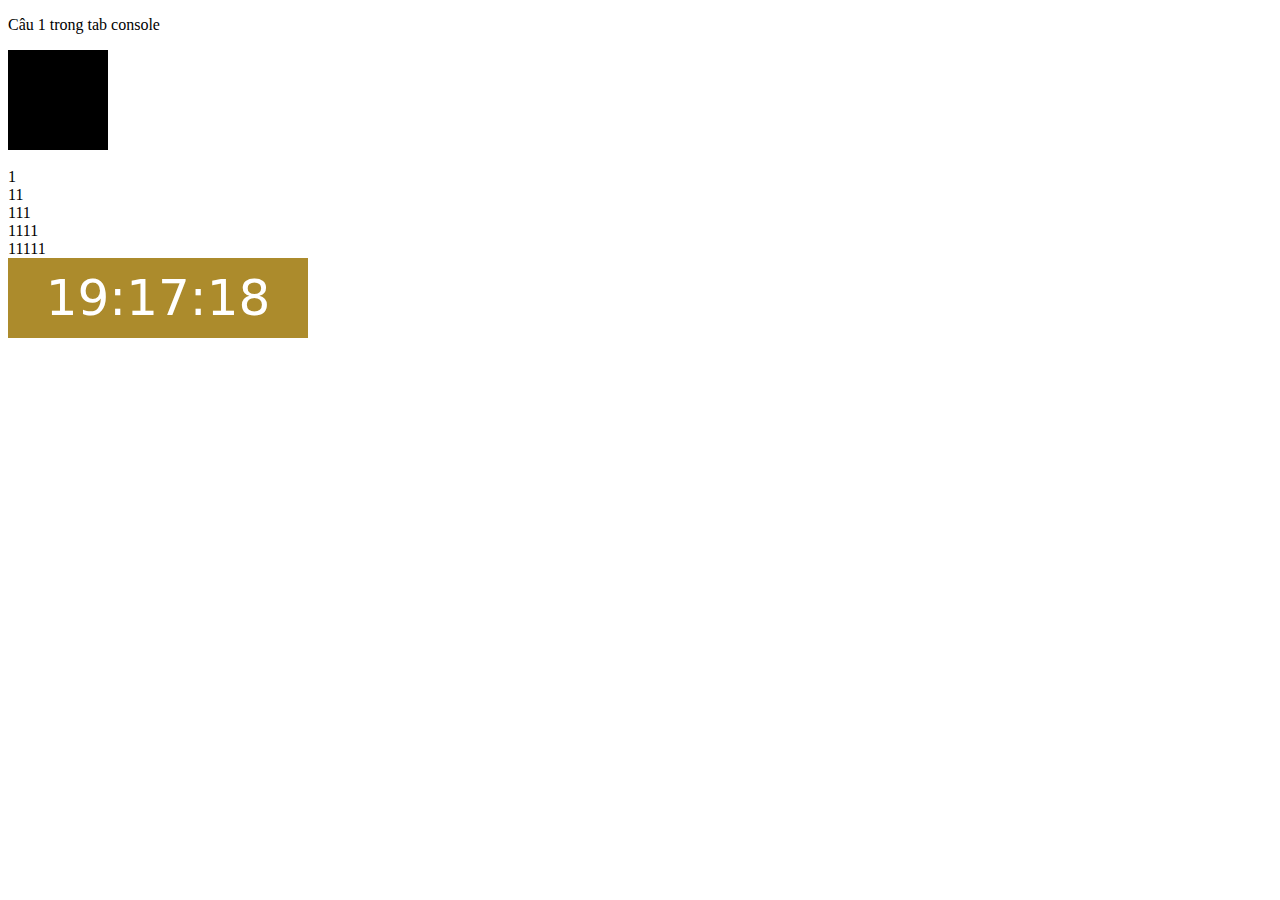
<file: checkpoint/index.html>
<!DOCTYPE html>
<html lang="en">

<head>
    <meta charset="UTF-8">
    <meta http-equiv="X-UA-Compatible" content="IE=edge">
    <meta name="viewport" content="width=device-width, initial-scale=1.0">
    <title>Document</title>
    <link rel="stylesheet" href="./style.css">
</head>

<body>
    <p>Câu 1 trong tab console</p>
    <div id="result"></div>
    <div id="box"></div>
    <div id="number"></div>
    <div id="time"></div>
    <script src="main.js"></script>
</body>

</html>
</file>
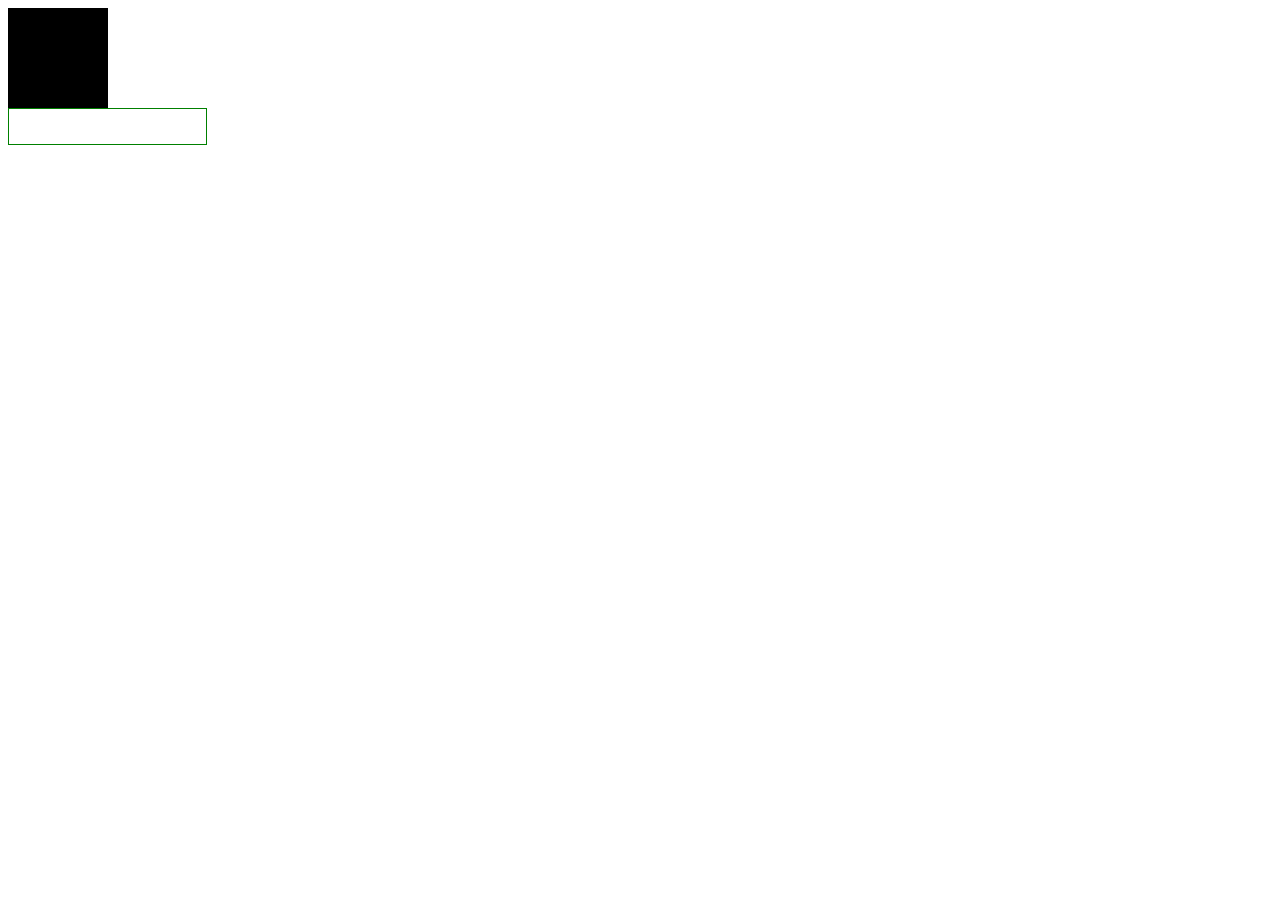
<file: Lesson 3/index.html>
<!DOCTYPE html>
<html lang="en">
<head>
    <meta charset="UTF-8">
    <meta http-equiv="X-UA-Compatible" content="IE=edge">
    <meta name="viewport" content="width=device-width, initial-scale=1.0">
    <link rel="stylesheet" href="style.css">
    <title>Document</title>
</head>
<body>

    <div class="square"></div>
    <input type="email" id="email">
    <script src="./main.js"></script>
</body>
</html>
</file>
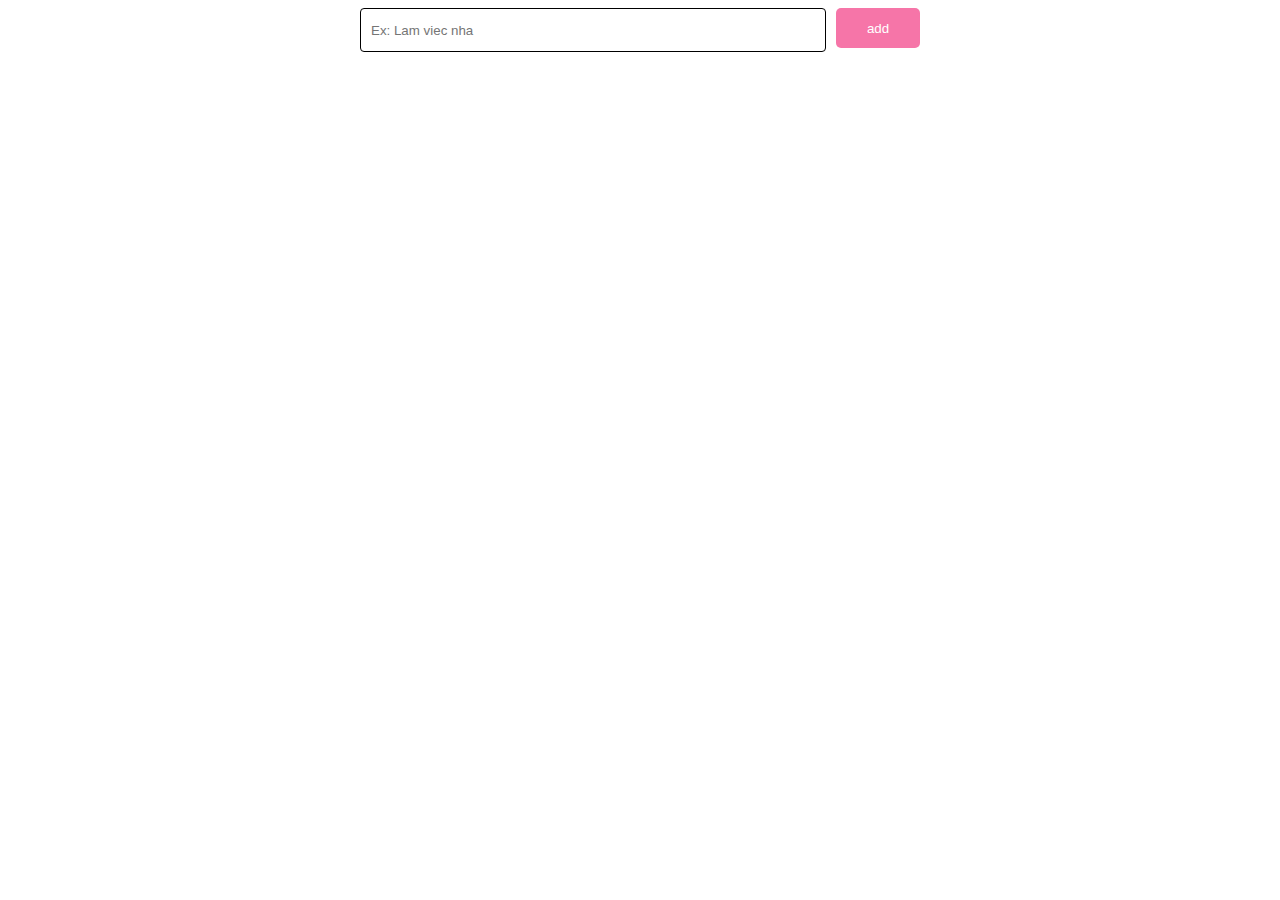
<file: Lesson 5/index.html>
<!DOCTYPE html>
<html lang="en">

<head>
    <meta charset="UTF-8">
    <meta http-equiv="X-UA-Compatible" content="IE=edge">
    <meta name="viewport" content="width=device-width, initial-scale=1.0">
    <link rel="stylesheet" href="https://cdnjs.cloudflare.com/ajax/libs/font-awesome/6.1.2/css/all.min.css"
        integrity="sha512-1sCRPdkRXhBV2PBLUdRb4tMg1w2YPf37qatUFeS7zlBy7jJI8Lf4VHwWfZZfpXtYSLy85pkm9GaYVYMfw5BC1A=="
        crossorigin="anonymous" referrerpolicy="no-referrer" />
    <link rel="stylesheet" href="style.css">
    <title>Document</title>
</head>

<body>
    <div class="container">
        <form id="task-form">
            <input type="text" id="task" placeholder="Ex: Lam viec nha">
            <button>add</button>
        </form>

        <div class="task-list">
            <div class="task-container">
                <p class="task-content">Lam viec nha</p>
                <div>
                    <i class="fa-solid fa-check finish-task-btn"></i>
                    <i class="fa-solid fa-xmark delete-task-btn"></i>
                </div>
            </div>
        </div>
    </div>

    <script src="./main.js"></script>
</body>

</html>
</file>
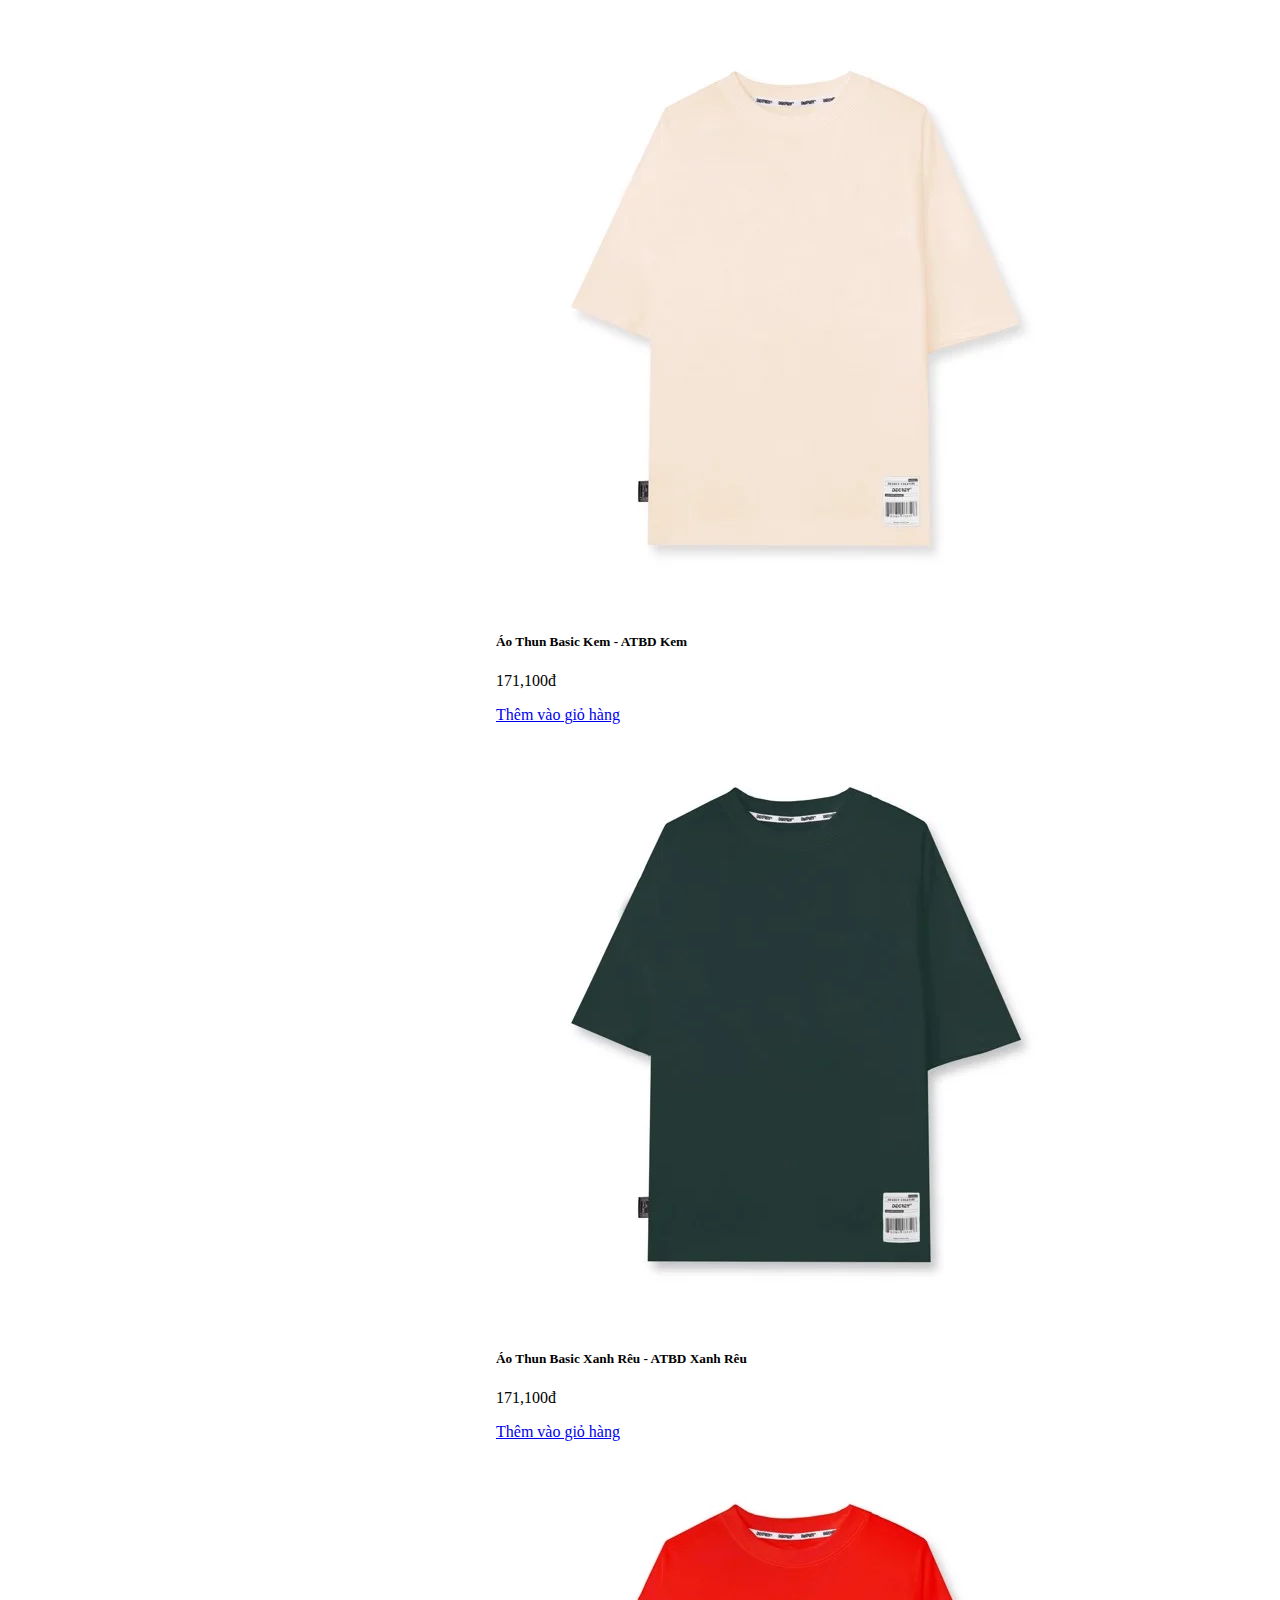
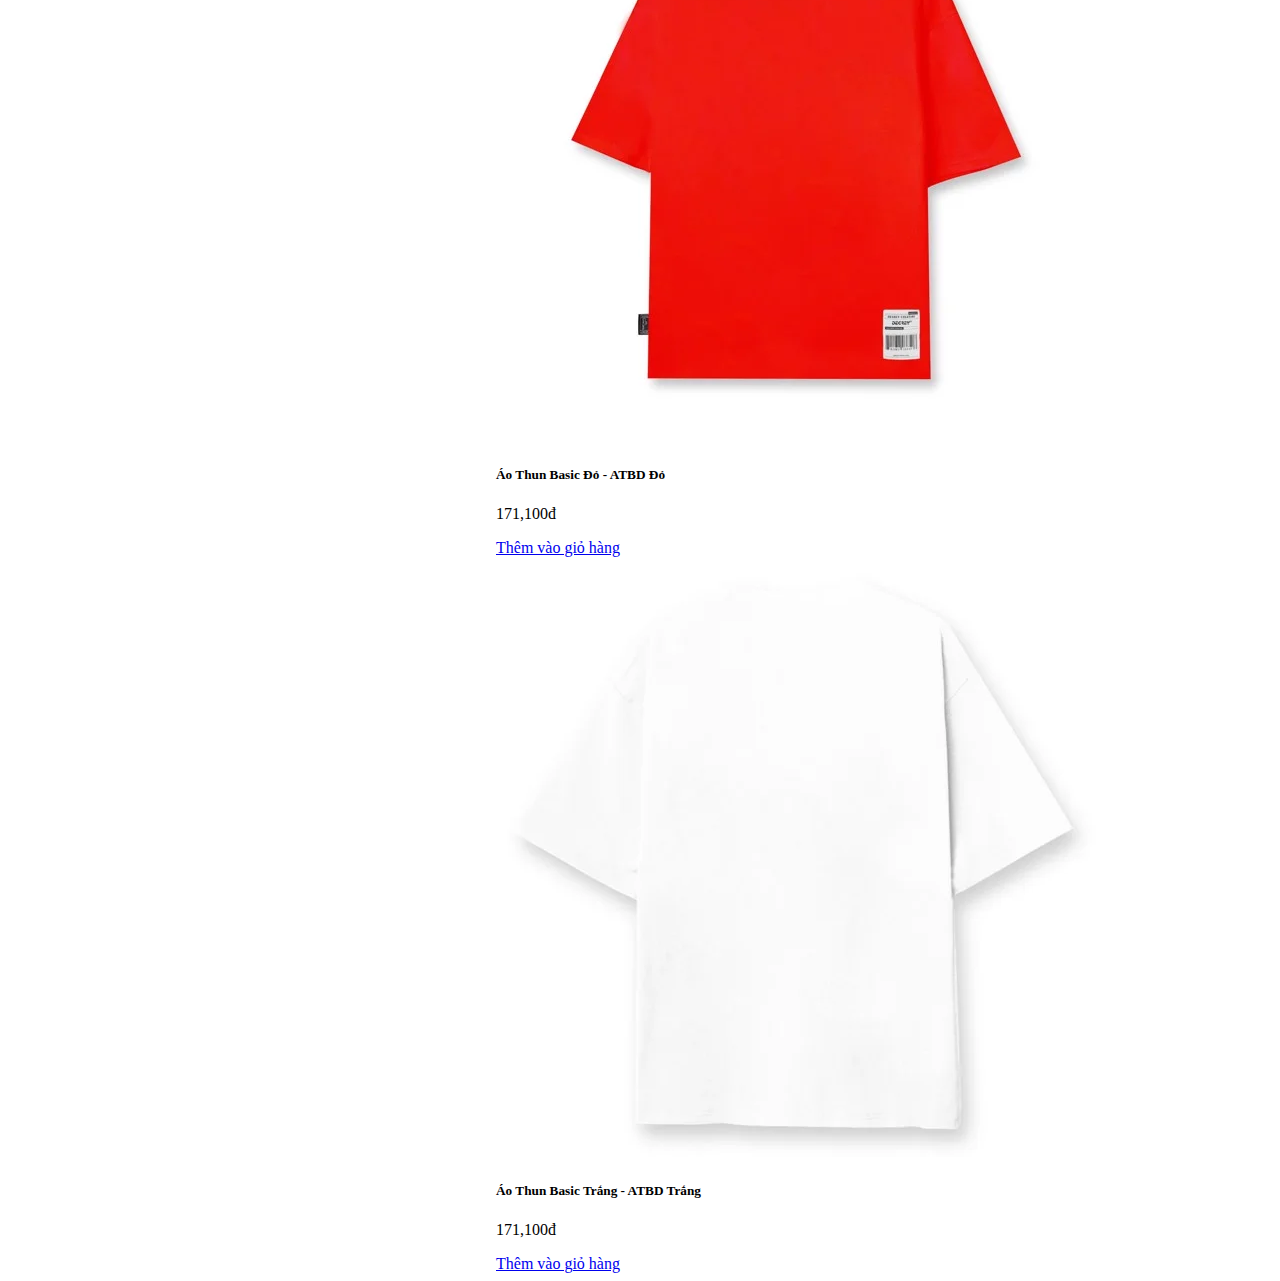
<file: Lesson 6/index.html>
<!DOCTYPE html>
<html lang="en">

<head>
    <meta charset="UTF-8">
    <meta http-equiv="X-UA-Compatible" content="IE=edge">
    <meta name="viewport" content="width=device-width, initial-scale=1.0">
    <title>Document</title>
    <!-- Font Awsome  -->
    <link rel="stylesheet" href="https://cdnjs.cloudflare.com/ajax/libs/font-awesome/6.1.2/css/all.min.css"
        integrity="sha512-1sCRPdkRXhBV2PBLUdRb4tMg1w2YPf37qatUFeS7zlBy7jJI8Lf4VHwWfZZfpXtYSLy85pkm9GaYVYMfw5BC1A=="
        crossorigin="anonymous" referrerpolicy="no-referrer" />
    <!-- Bootrap 5 -->
    <link href="https://cdn.jsdelivr.net/npm/bootstrap@5.2.0/dist/css/bootstrap.min.css" rel="stylesheet"
        integrity="sha384-gH2yIJqKdNHPEq0n4Mqa/HGKIhSkIHeL5AyhkYV8i59U5AR6csBvApHHNl/vI1Bx" crossorigin="anonymous">
    <link rel="stylesheet" href="main.css">
</head>

<body>
    <div class="container">
        <!-- Content here -->
        <div class="product-container row">
            <div class="product col-xxl-3 col-md-6 col-12">
                <div class="card" style="width: 18rem;">
                    <img src="./images/brown-shirt.jpeg" class="card-img-top">
                    <div class="card-body">
                      <h5 class="card-title">Áo Thun Basic Kem - ATBD Kem</h5>
                      <p class="card-text">171,100đ</p>
                      <a href="#" class="btn btn-danger add-to-cart" data-product-id="0">Thêm vào giỏ hàng</a>
                    </div>
                  </div>
            </div>
            <div class="product col-xxl-3 col-md-6 col-12">
                <div class="card" style="width: 18rem;">
                    <img src="./images/dark-green-shirt.jpeg" class="card-img-top">
                    <div class="card-body">
                      <h5 class="card-title">Áo Thun Basic Xanh Rêu - ATBD Xanh Rêu</h5>
                      <p class="card-text">171,100đ</p>
                      <a href="#" class="btn btn-danger add-to-cart" data-product-id="1">Thêm vào giỏ hàng</a>
                    </div>
                  </div>
            </div>
            <div class="product col-xxl-3 col-md-6 col-12">
                <div class="card" style="width: 18rem;">
                    <img src="./images/red-shirt.jpeg" class="card-img-top">
                    <div class="card-body">
                      <h5 class="card-title">Áo Thun Basic Đỏ - ATBD Đỏ</h5>
                      <p class="card-text">171,100đ</p>
                      <a href="#" class="btn btn-danger add-to-cart" data-product-id="2">Thêm vào giỏ hàng</a>
                    </div>
                  </div>
            </div>
            <div class="product col-xxl-3 col-md-6 col-12">
                <div class="card" style="width: 18rem;">
                    <img src="./images/white-shirt.jpeg" class="card-img-top">
                    <div class="card-body">
                      <h5 class="card-title">Áo Thun Basic Trắng - ATBD Trắng</h5>
                      <p class="card-text">171,100đ</p>
                      <a href="#" class="btn btn-danger add-to-cart" data-product-id="3">Thêm vào giỏ hàng</a>
                    </div>
                  </div>
            </div>
        </div>
    </div>
    <script src="./data.js"></script>
    <script src="./main.js"></script>
</body>

</html>
</file>
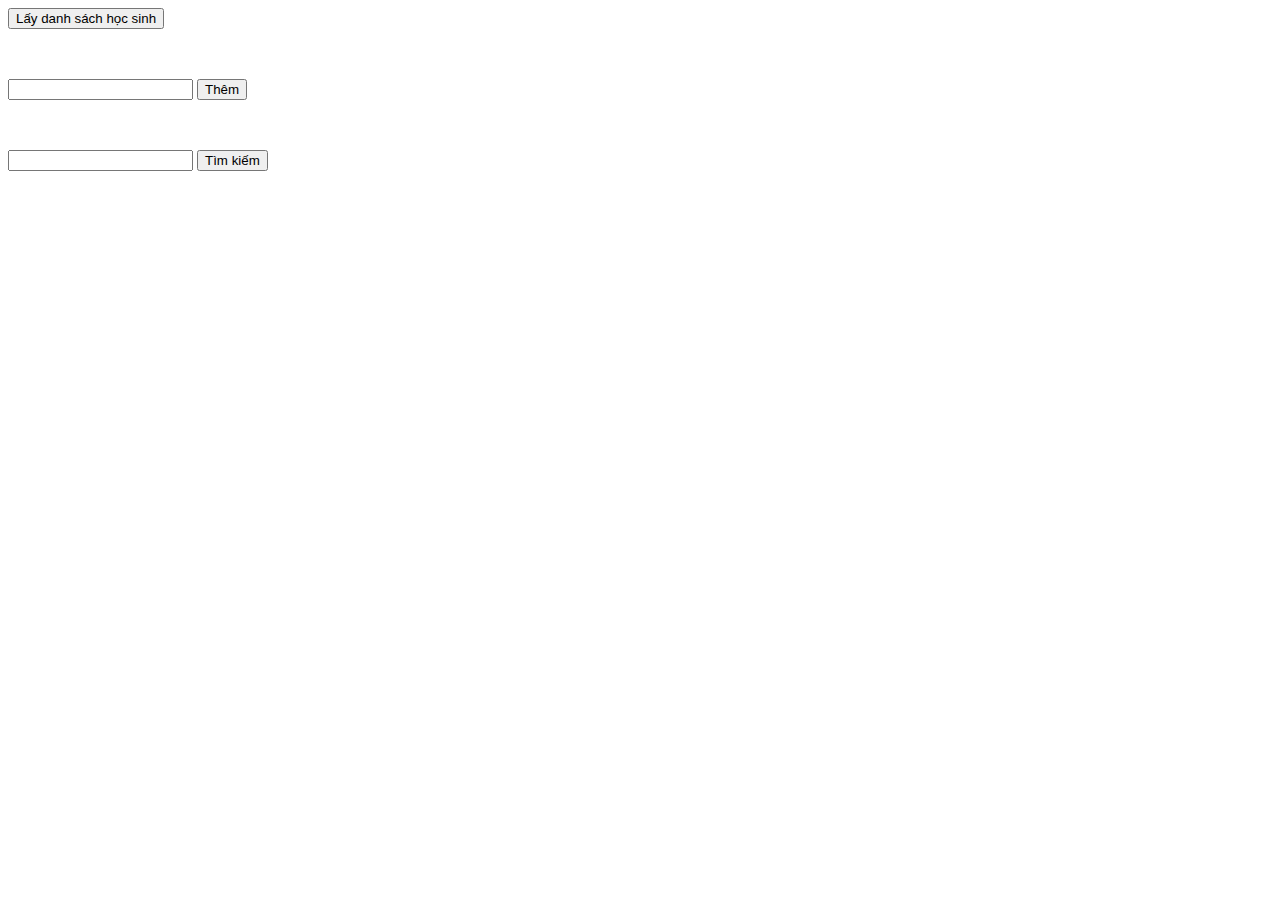
<file: Lesson 9/index.html>
<!DOCTYPE html>
<html lang="en">

<head>
    <meta charset="UTF-8">
    <meta http-equiv="X-UA-Compatible" content="IE=edge">
    <meta name="viewport" content="width=device-width, initial-scale=1.0">
    <title>Document</title>
</head>

<body>

    <!-- Lay danh sach hoc sinh  -->
    <div>
        <button id="get-student-list-btn">Lấy danh sách học sinh</button>
        <div class="student-list">
        </div>
    </div>

    <div style="height:50px"></div>
    <!-- Them hoc sinh moi -->
    <div>
        <input type="text" id="new-student-name">
        <button id="create-new-student-btn">Thêm</button>
    </div>

    <div style="height:50px"></div>
    <!-- Tim kiem hoc sinh  -->
    <div>
        <input type="search" id="student-key-search">
        <button> Tìm kiếm </button>
        <div></div>
    </div>


    <script src="./main.js"></script>
</body>

</html>
</file>
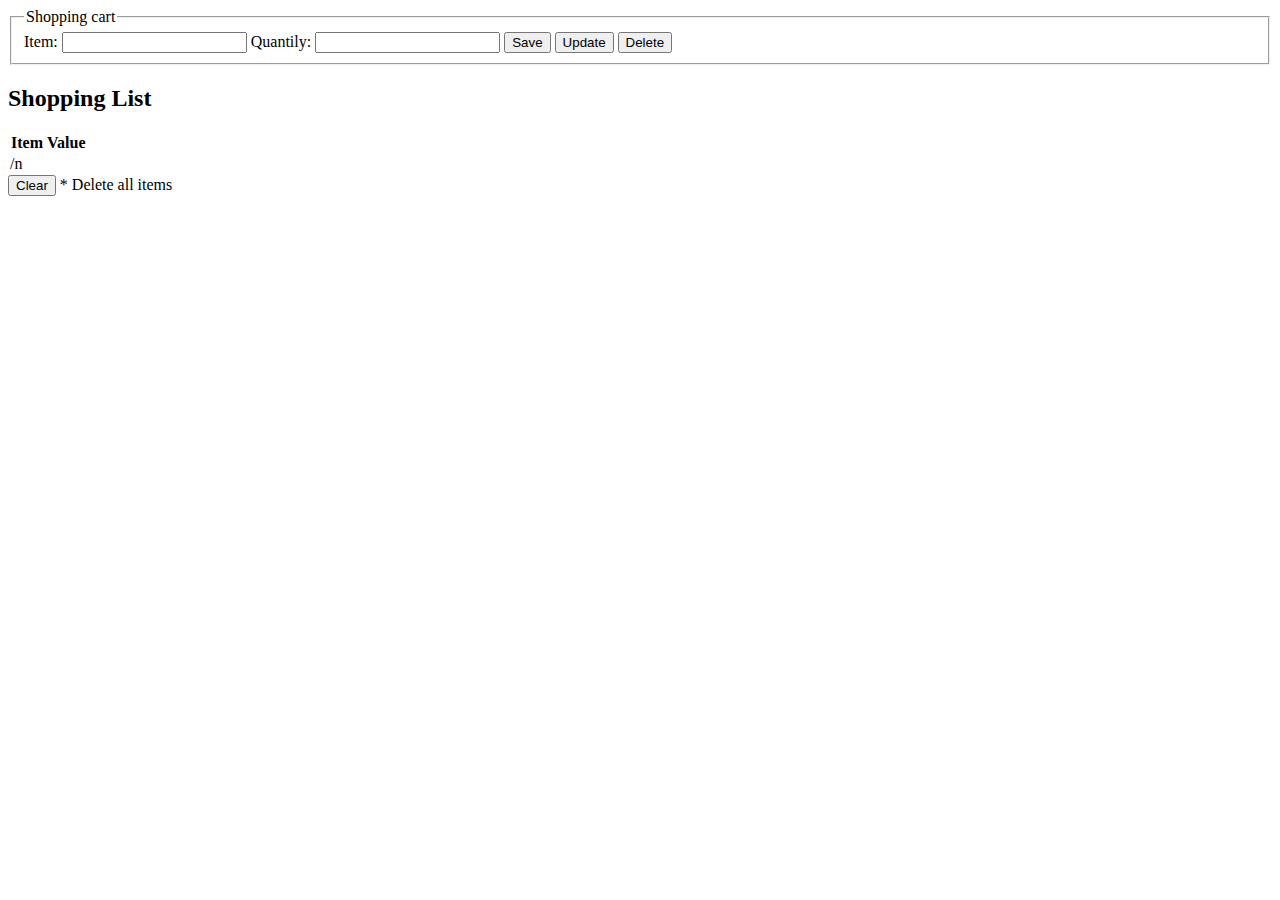
<file: Lesson 6/btvn/index.html>
<!DOCTYPE html>
<html lang="en">

<head>
    <meta charset="UTF-8">
    <meta http-equiv="X-UA-Compatible" content="IE=edge">
    <meta name="viewport" content="width=device-width, initial-scale=1.0">
    <title>Document</title>
</head>

<body>
    <form name="ShoppingList">
        <fieldset>
            <legend>Shopping cart</legend>
            <label>Item: <input type="text" name="name"></label>
            <label>Quantily: <input type="text" name="data"></label>
            <input type="button" value="Save" onclick="SaveItem()">
            <input type="button" value="Update" onclick="ModifyItem()">
            <input type="button" value="Delete" onclick="RemoveItem()">
        </fieldset>
        <div id="item_table">
            <h2>Shopping List</h2>
            <table id="list"></table>
            <label>
                <input type="button" value="Clear" onclick="ClearAll()">
                * Delete all items </label>
            </label>
        </div>
    </form>
    <script src="./main.js"></script>
</body>

</html>
</file>
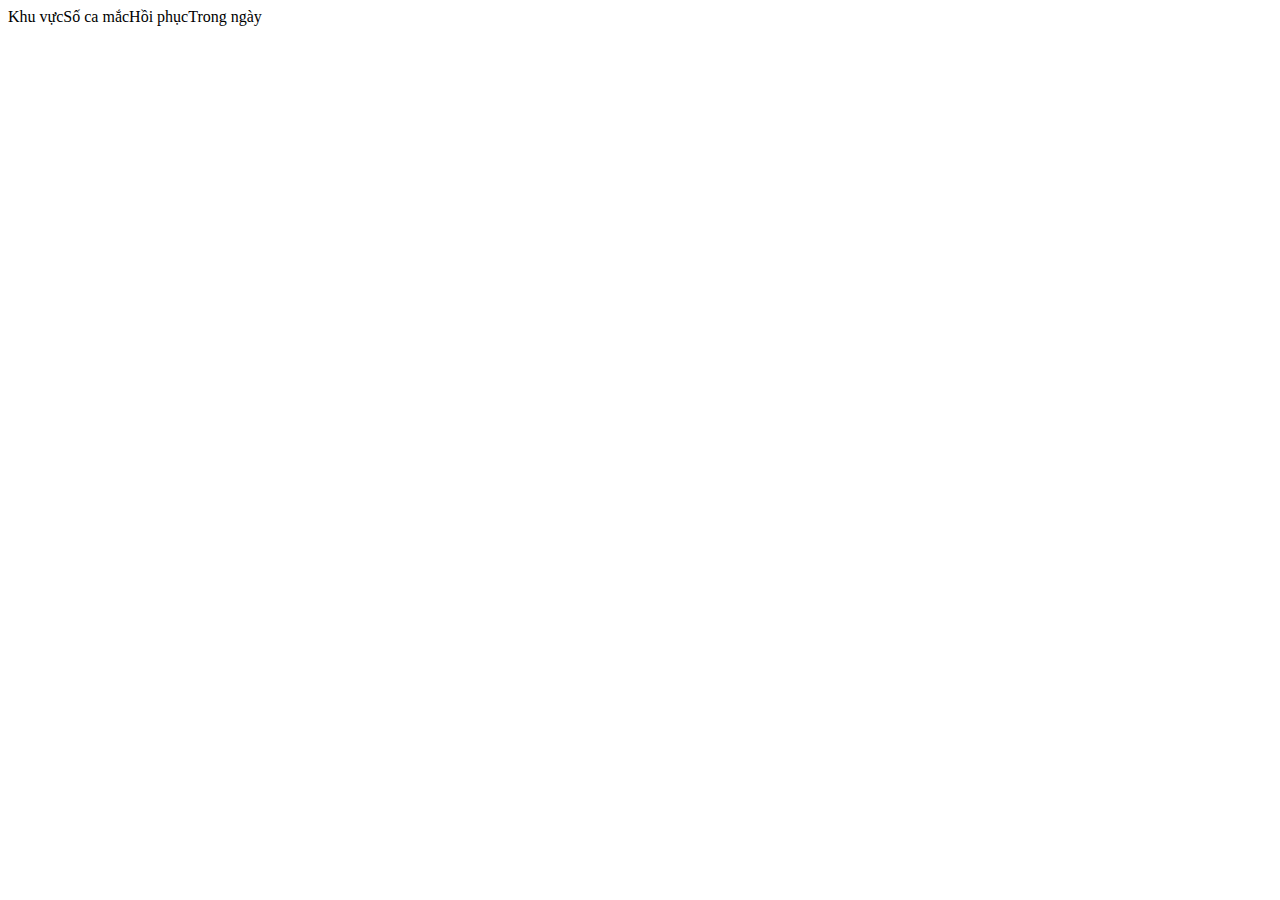
<file: Lesson 9/btvn/index.html>
<!DOCTYPE html>
<html lang="en">
<head>
    <meta charset="UTF-8">
    <meta http-equiv="X-UA-Compatible" content="IE=edge">
    <meta name="viewport" content="width=device-width, initial-scale=1.0">
    <title>BTVN</title>
</head>
<body>
    <div id="data-overview"></div>
    <table cellspacing="0" cellpadding="0">
        <thead>
            <td>Khu vực</td>
            <td>Số ca mắc</td>
            <td>Hồi phục</td>
            <td>Trong ngày</td>
        </thead>
        <tbody id="data-city">

        </tbody>
    </table>
    <script src="./main.js"></script>
</body>
</html>
</file>
<file: checkpoint/style.css>
#box{
    background-color: #000;
    width: 100px;
    height: 100px;
}
#box:hover{
    background-color: red;
}
#time {
    width: 300px;
    height: 80px;
    background-color: #ac8b2c;
    font-size: 50px;
    text-align: center;
    line-height: 80px;
    font-family: system-ui, -apple-system, BlinkMacSystemFont, 'Segoe UI', Roboto, Oxygen, Ubuntu, Cantarell, 'Open Sans', 'Helvetica Neue', sans-serif;
    color: #fff;
}
</file>
<file: Lesson 3/style.css>
.square{
    width: 100px;
    height: 100px;
    background-color: black;
}
.square:hover{
    background-color: red;
}
#email{
    padding:10px;
    outline: none;
}
#email:focus {
    border: 1px solid pink;
}
#email:invalid {
    border: 1px solid red;
}
#email:valid {
    border: 1px solid green;
}
</file>
<file: Lesson 5/style.css>
.container {
    width: min(560px, 90%);
    margin: auto;
}

#task-form input {
    width: 80%;
    height: 40px;
    padding-inline: 10px;
    outline: none;
}

#task-form button {
    width: 15%;
    height: 40px;
    background-color: #F675A8;
    border: none;
    outline: none;
    color: white;
    border-radius: 5px;
    cursor: pointer;
}

#task-form input:focus {
    border: 1px solid #F675A8;
}

.task-container {
    padding: 10px;
    border: 1px solid #000;
    border-radius: 4px;
    display: flex;
    justify-content: space-between;
    align-items: center;
}

.task-list {
    margin-top: 50px;
}

.finish-task-btn {
    color: #7dce13;
    font-size: 24px;
    margin-right: 10px;
    cursor: pointer;
}

.delete-task-btn {
    color: #ff1e00;
    font-size: 24px;
    cursor: pointer;
}

#task-form {
    display: flex;
    justify-content: space-between;
}

#task-form input {
    flex: 1;
    height: 40px;
    padding-inline: 10px;
    outline: none;
    border: 1px solid #000;
    border-radius: 4px;
    margin-right: 10px;
}
</file>
<file: Lesson 6/main.css>
.product {
    display: flex;
    justify-content: center;
}
</file>
